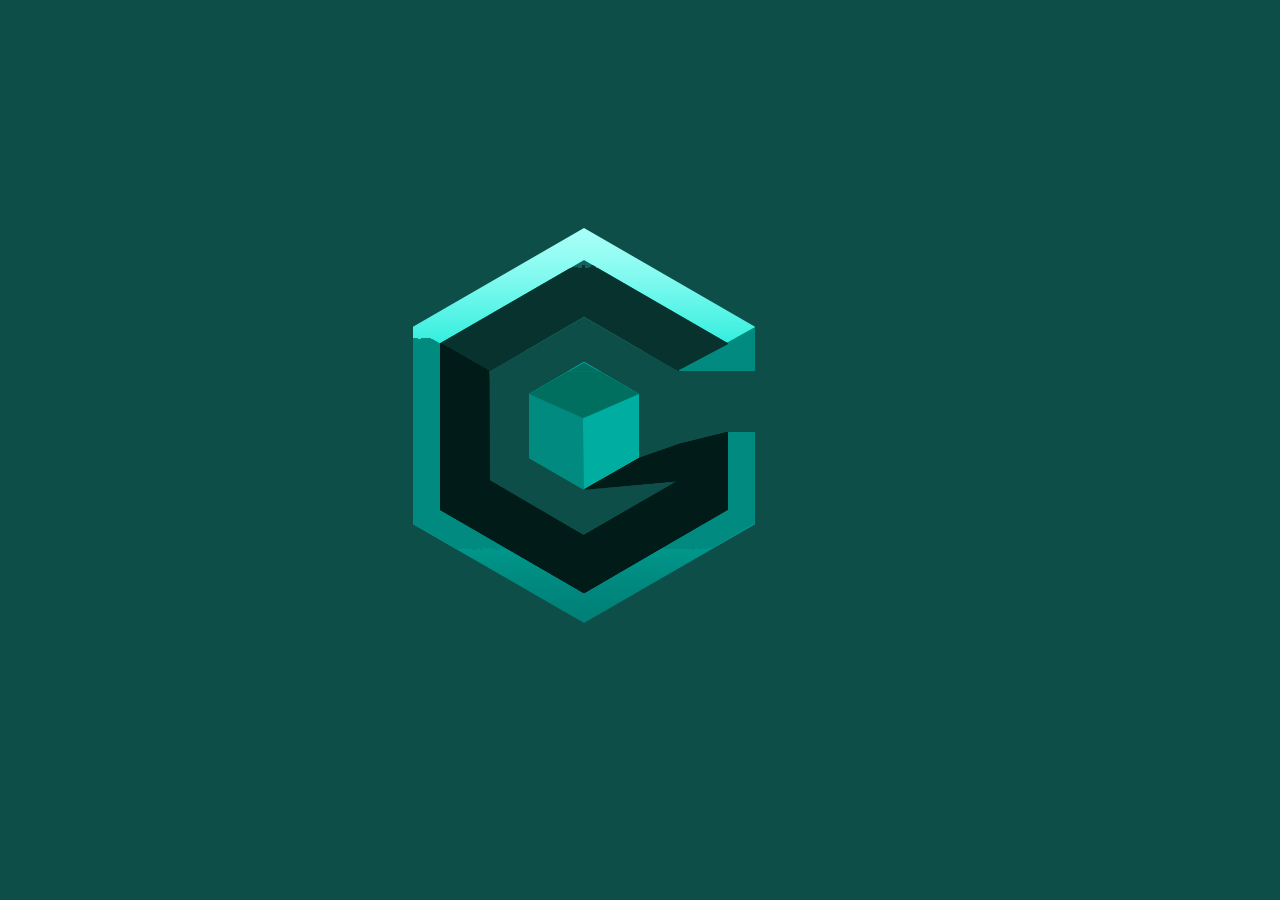
<file: index.html>
<!DOCTYPE html>
<html lang="en">
<head>
    <meta charset="UTF-8">
    <meta name="viewport" content="width=device-width, initial-scale=1.0">
    <link rel="stylesheet" href="stle.css">
    <title>Guia's Portfolio - Loading</title>
</head>
<body>
    <div class="loading_screen container" id="loading-screen">
        <img class="loading_icon" id="loading-icon" src="assets/logo.png" alt="Loading Icon">
    </div>

    <script>
        const loading = document.getElementById('loading-icon');

        function iconAnimation() {
            loading.classList.add('animate-icon');
            setTimeout(iconAnimationStop, 1000); // Stops animation after 1 second
        }

        function iconAnimationStop() {
            loading.classList.remove('animate-icon');
        }

        // Start the animation every 2 seconds
        const intervalID = setInterval(iconAnimation, 2000);

        // Redirect to home.html after 6 seconds
        setTimeout(() => {
            clearInterval(intervalID); // Stop the interval
            window.location.href = 'home.html'; // Redirect to home.html
        }, 6000);
    </script>
</body>
</html>
</file>
<file: stle.css>
/*=============== GOOGLE FONTS ===============*/
@import url("https://fonts.googleapis.com/css2?family=Syne:wght@400..800&display=swap");

/*=============== VARIABLES CSS ===============*/
:root {
  --header-height: 3.5rem;
  --hue: 230;
  --first-color: hsl(var(--hue), 55%, 55%);
  --first-color-light: hsl(var(--hue), 55%, 65%);
  --first-color-alt: hsl(var(--hue), 50%, 50%);
  --title-color: hsl(var(--hue), 30%, 95%);
  --text-color: hsl(var(--hue), 20%, 80%);
  --text-color-light: hsl(var(--hue), 20%, 70%);
  --body-color: #0e4e49;
  --container-color: #146b64;
  --body-font: "Syne", sans-serif;
  --biggest-font-size: 3rem;
  --big-font-size: 1.5rem;
  --h1-font-size: 1.5rem;
  --h2-font-size: 1.25rem;
  --h3-font-size: 1rem;
  --normal-font-size: .938rem;
  --small-font-size: .813rem;
  --font-regular: 400;
  --font-semi-bold: 600;
  --font-bold: 700;
  --z-tooltip: 10;
  --z-fixed: 100;
}

@media screen and (min-width: 1150px) {
  :root {
    --biggest-font-size: 5.5rem;
    --big-font-size: 2.75rem;
    --h1-font-size: 2.25rem;
    --h2-font-size: 1.5rem;
    --h3-font-size: 1.25rem;
    --normal-font-size: 1.125rem;
    --small-font-size: .875rem;
  }
}

* {
  box-sizing: border-box;
  padding: 0;
  margin: 0;
}

html {
  scroll-behavior: smooth;
}

body,
input,
textarea,
button {
  font-family: var(--body-font);
  font-size: var(--normal-font-size);
}

body {
  color: var(--text-color);
  background-color: #0e4e49;
}

input,
button,
textarea {
  border: none;
  outline: none;
}

h1, h2, h3 {
  color: var(--title-color);
  font-weight: var(--font-semi-bold);
}

p {
  line-height: 130%;
}

ul {
  list-style: none;
}

a {
  text-decoration: none;
}

img {
  display: block;
  max-width: 100%;
  height: auto;
}

.container {
  max-width: 1120px;
  margin-inline: 1.5rem;
}

.grid {
  display: grid;
  gap: 1.5rem;
}

.section {
  padding-block: 5rem 2rem;
}

.section_title {
  text-align: center;
  font-size: var(--h1-font-size);
  font-weight: var(--font-bold);
  margin-bottom: 2rem;
}

.main {
  overflow: hidden;
}

.loading_screen {
  display: flex;
  justify-content: center;
  align-items: center;
  height: 100vh;
}

.loading_icon {
  margin-top: 2rem;
  transform: translateY(-40px);
  transition: transform 0.5s;
}

.animate-icon {
  transform: translateY(0px) scaleX(1);
}

@media screen and (min-width: 540px) {
  .loading_screen {
    justify-content: center;
  }
}

@media screen and (min-width: 768px) {
  .loading_screen {
    justify-content: center;
  }
}

@media screen and (min-width: 1150px) {
  .loading_screen {
    justify-content: center;
  }
}
</file>
